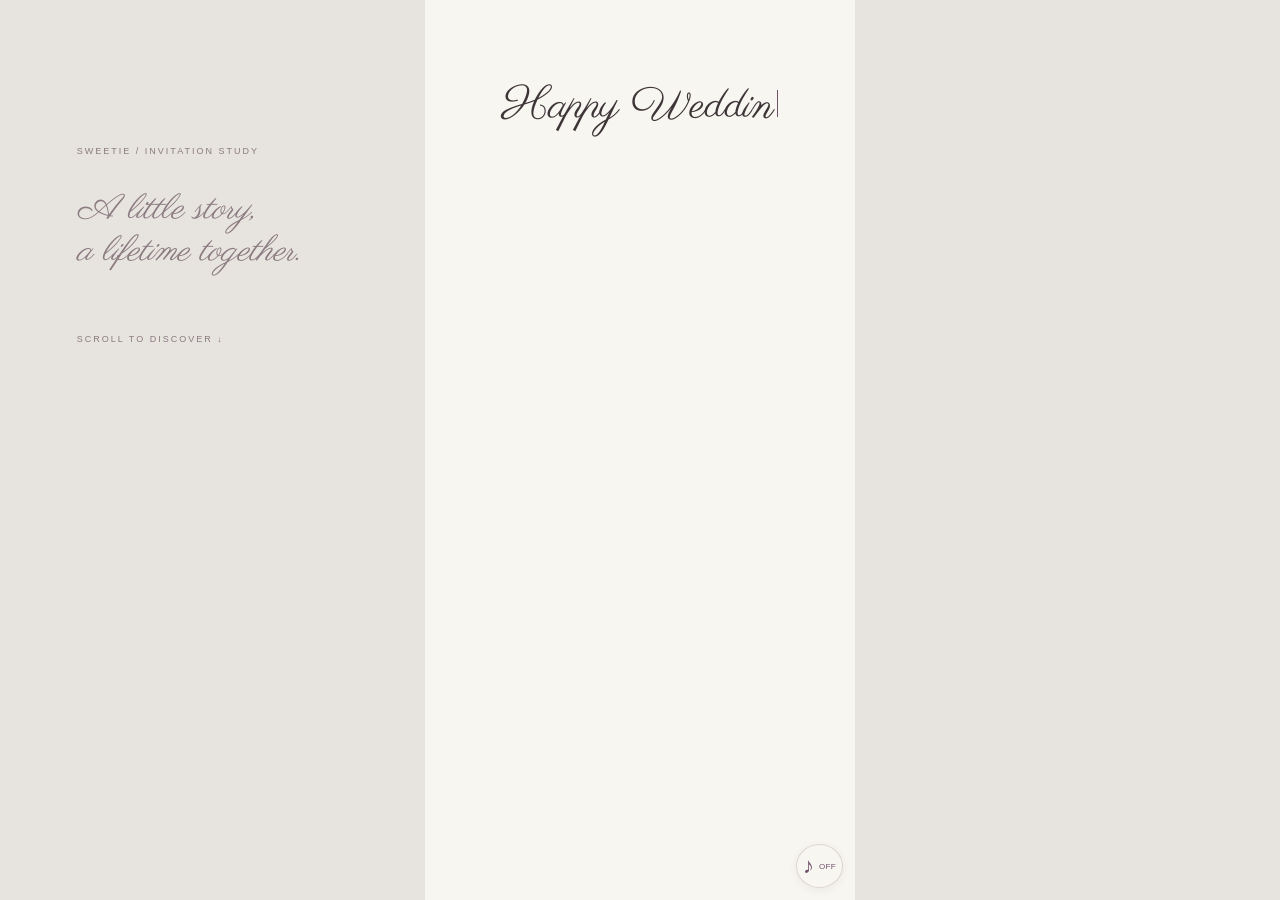
<file: index.html>
<!doctype html>
<html lang="ko">
<head>
<meta charset="utf-8"><meta name="viewport" content="width=device-width,initial-scale=1,maximum-scale=1,user-scalable=no">
<meta name="robots" content="noindex,nofollow"><meta name="theme-color" content="#f8f6f0">
<meta name="description" content="우리의 가장 따뜻한 시작, 겨울의 한 페이지에 초대합니다.">
<meta property="og:title" content="A winter chapter — 우리의 결혼식"><meta property="og:description" content="우리의 가장 따뜻한 시작에 초대합니다.">
<title>A winter chapter · Wedding invitation</title>
<meta name="app-version" content="2026-11-07-mobile-pointer">
<style>@font-face{font-family:Parisienne;src:url([data-uri]) format('woff2');font-display:block}.cover-font-loading #cover-title,.greeting-font-loading .greeting{visibility:hidden!important}</style>
<link rel="preload" href="assets/fonts/Orbit-Regular.woff2" as="font" type="font/woff2" crossorigin>

<link rel="preload" href="assets/fonts/NanumDaughterToMom.woff2" as="font" type="font/woff2" crossorigin>
<script>document.documentElement.classList.add('fonts-loading','cover-font-loading','greeting-font-loading');setTimeout(()=>document.documentElement.classList.remove('fonts-loading'),4500);</script>
<link rel="stylesheet" href="styles.css?v=20261108-music"><script src="config.js" defer></script><script src="app.js?v=20261108-music" defer></script>
</head>
<body class="font-orbit">
<div class="desktop-note" aria-hidden="true"><span>SWEETIE / INVITATION STUDY</span><p>A little story,<br>a lifetime together.</p><span>SCROLL TO DISCOVER ↓</span></div>
<main>
<section class="cover" aria-labelledby="cover-title">
<h1 id="cover-title" aria-label="Happy Wedding Day"><span class="type-line" data-text="Happy Wedding Day" aria-hidden="true"></span></h1>
<div class="cover-card-stage" hidden><button class="illustration-card" type="button" aria-label="초대합니다 — 참석 안내 열기" aria-controls="attendance-dialog" aria-haspopup="dialog"><img class="cover-illustration" alt="눈 오는 날의 두 사람, 수채화 초대장"></button></div>
<div class="cover-footer"><p class="couple"></p><span class="full-wedding-date"></span></div>
</section>
<section id="invitation" class="invitation section" aria-label="초대의 글">
<img class="invitation-art" hidden alt="겨울 풍경 속 두 사람의 흑백 일러스트" loading="lazy">
<div class="section-label reveal">01 / INVITATION <span></span></div>
<p class="greeting reveal"></p>
<div class="signature reveal"><span class="couple"></span><small>서로의 가장 가까운 사람으로</small></div>
</section>
<section class="gallery-section section" aria-labelledby="gallery-title">
<div class="section-label reveal">02 / OUR LITTLE MOMENTS <span></span></div>
<h2 id="gallery-title" class="reveal">Days with <i>you.</i></h2><p class="section-copy reveal">평범한 날들이, 너와 함께 특별해졌어.</p>
<div class="gallery-stack"></div>

</section>
<section class="day section">
<div class="section-label reveal">03 / THE DAY <span></span></div>
<div class="date-heading reveal"><span class="wedding-day-number"></span><p class="wedding-month"></p></div>
<div class="calendar reveal" aria-label="예식일 달력"></div>
<div class="venue reveal"><p class="wedding-weekday-time"></p><h2 class="venue-name"></h2><span class="address"></span></div>
<p class="countdown reveal" aria-live="off"></p>
</section>
<section class="location section" aria-labelledby="location-title">
<div class="section-label reveal">04 / DIRECTIONS <span></span></div>
<h2 id="location-title" class="reveal">오시는길</h2>
<p class="section-copy reveal">소중한 걸음이 닿을 곳을 안내합니다.</p>
<div class="map-frame reveal" hidden><div class="map-placeholder"><span class="map-symbol" aria-hidden="true">⌖</span><p>오시는 길</p><small>예식장 확정 후 약도를 넣어주세요</small></div></div>
<div class="location-address reveal"><h3 class="location-venue"></h3><p class="location-street"></p><button class="copy-address" type="button">주소 복사 ↗</button><p class="location-status" role="status"></p></div>
<nav class="map-links reveal" aria-label="지도 서비스에서 길찾기"></nav>
<div class="transport reveal"></div>
</section>
<section class="with-love section">
<div class="section-label reveal">05 / WITH LOVE <span></span></div>
<h2 class="reveal">마음을 전하는 곳</h2><p class="section-copy reveal">함께해 주시는 마음, 오래도록 간직할게요.</p>
<div class="accounts reveal"><details><summary>신랑측 계좌 안내 <span>+</span></summary><div class="account-list" data-side="groom"></div></details><details><summary>신부측 계좌 안내 <span>+</span></summary><div class="account-list" data-side="bride"></div></details></div>

<button class="open-attendance bottom-attendance reveal" type="button" aria-haspopup="dialog" aria-controls="attendance-dialog">참석 여부 전달하기 ↗</button>
<footer><div class="art landscape-art" hidden role="img" aria-label="겨울 하늘과 다리 일러스트"></div><p>Our next chapter begins with you.</p><small>사진·일러스트: AI 생성 · 디자인 시안</small></footer>
</section>
</main>
<dialog class="lightbox" aria-label="갤러리 이미지 확대"><div class="lightbox-bar"><span class="image-count"></span><button class="close-lightbox" aria-label="확대 보기 닫기">닫기 ×</button></div><div class="lightbox-image"></div><div class="lightbox-bottom"><button class="previous" aria-label="이전 이미지">←</button><p class="image-caption" hidden></p><button class="next" aria-label="다음 이미지">→</button></div></dialog>
<dialog class="attendance-dialog" id="attendance-dialog" aria-labelledby="attendance-title">
<button class="close-attendance" type="button" aria-label="참석 안내 닫기">×</button>
<div class="attendance-intro">
<p class="attendance-kicker">소중한 당신을 초대합니다</p><h2 id="attendance-title">초대합니다</h2>
<p class="attendance-copy">함께해 주실 모든 분들을<br>더욱 따뜻하게 모시고자 합니다.<br>참석 여부를 알려주시면 감사하겠습니다.</p>
<div class="attendance-info"><p class="attendance-names"></p><p class="full-wedding-date"></p><p class="attendance-venue"></p></div>
<button class="rsvp" type="button">참석 여부 전달하기 ↗</button>
</div>
<div class="rsvp-form-panel" hidden>
<div class="rsvp-form-header"><button class="back-to-invitation" type="button" aria-label="초대 안내로 돌아가기">←</button><h2 id="rsvp-form-title">참석 여부 전달</h2></div>
<p class="form-preview-note">입력 화면 미리보기 · 아직 응답이 전달되지 않습니다.</p>
<form class="rsvp-form" aria-labelledby="rsvp-form-title">
<fieldset><legend>어느 측 하객이신가요? <span>*</span></legend><div class="choice-group"><label><input type="radio" name="side" value="groom" required><span>신랑측</span></label><label><input type="radio" name="side" value="bride"><span>신부측</span></label></div></fieldset>
<fieldset><legend>참석 여부 <span>*</span></legend><div class="choice-group"><label><input type="radio" name="attendance" value="yes" required><span>참석</span></label><label><input type="radio" name="attendance" value="no"><span>불참</span></label></div></fieldset>
<div class="attending-fields">
<fieldset><legend>식사 여부 <span>*</span></legend><div class="choice-group"><label><input type="radio" name="meal" value="yes" required><span>식사함</span></label><label><input type="radio" name="meal" value="no"><span>안 함</span></label><label><input type="radio" name="meal" value="undecided"><span>미정</span></label></div></fieldset>
<fieldset><legend>전세버스 탑승 여부 <span>*</span></legend><div class="choice-group"><label><input type="radio" name="bus" value="yes" required><span>탑승</span></label><label><input type="radio" name="bus" value="no"><span>미탑승</span></label></div></fieldset>
</div>
<label class="form-field">성함 <span>*</span><input name="guestName" type="text" required autocomplete="name" maxlength="50"></label>
<label class="form-field">연락처 <span>*</span><input name="phone" type="tel" required autocomplete="tel" inputmode="tel" maxlength="30"></label>
<div class="companion-fields"><label class="form-field">동행인 성함<input name="companions" type="text" maxlength="150"></label><label class="form-field">동행인 수 (본인 제외)<input name="companionCount" type="number" min="0" max="30" step="1" inputmode="numeric"></label></div>
<button class="submit-rsvp" type="submit">참석 여부 전달하기</button>
<p class="rsvp-status" role="status" aria-live="polite"></p>
</form>
</div>
</dialog>
<button class="music-toggle" type="button" aria-label="배경음악 켜기" aria-pressed="false" hidden><span aria-hidden="true">♪</span><span class="music-state">OFF</span></button>
</body></html>
</file>
<file: styles.css>
:root{--paper:#f8f6f0;--ink:#3e3539;--plum:#71516a;--line:#c6bbb9;--serif:'Noto Serif KR',Batang,serif;--latin:'Cormorant Garamond',Georgia,serif}*{box-sizing:border-box}html{scroll-behavior:smooth}body{margin:0;background:#e7e3df;color:var(--ink);font-family:var(--serif);font-weight:400}button,a,summary{-webkit-tap-highlight-color:transparent}button{font:inherit;color:inherit}button:focus-visible,a:focus-visible,summary:focus-visible{outline:2px solid var(--plum);outline-offset:6px}main{width:min(100%,430px);margin:0 auto;background:var(--paper);overflow:hidden}h1,h2,p{margin:0}button{cursor:pointer}h2{font-size:27px;font-weight:400;line-height:1.7;letter-spacing:-1px}.cover{padding-top:34px}.masthead{display:flex;align-items:center;gap:17px;margin:0 29px;font:11px var(--latin);letter-spacing:3px;white-space:nowrap}.masthead span{height:1px;background:var(--line);flex:1}h1{font-family:var(--latin);font-size:clamp(64px,21vw,94px);font-weight:400;letter-spacing:-4px;line-height:.85;margin:39px 28px 24px}h1 i{font-weight:400}.cover-sub{font-size:12px;letter-spacing:2px;margin:0 30px 28px}.flip-card{display:block;background:transparent;border:0;padding:0;width:calc(100% - 36px);margin:0 18px;height:auto;aspect-ratio:.76;perspective:1500px;text-align:center}.card-inner{display:block;position:relative;width:100%;height:100%;transform-style:preserve-3d;transition:transform 1.1s cubic-bezier(.22,.7,.2,1)}.flip-card[aria-pressed=true] .card-inner{transform:rotateY(180deg)}.card-face{position:absolute;inset:0;backface-visibility:hidden;-webkit-backface-visibility:hidden;overflow:hidden}.card-front{border:1px solid #b7a8ae;display:flex;align-items:center;flex-direction:column;padding:29px 18px;background:#eee9e4;box-shadow:inset 0 0 0 8px var(--paper),inset 0 0 0 9px #d5cac9}.card-edition{font:9px Georgia,serif;letter-spacing:2px}.small-star{font-size:24px;color:var(--plum);margin-top:30px}.card-title{font:76px/.95 var(--latin);letter-spacing:-2px;margin:22px 0 25px}.card-rule{width:35px;height:1px;background:var(--plum)}.card-couple{margin-top:23px;font-size:16px;letter-spacing:4px}.card-date{font:9px Georgia,serif;letter-spacing:2px;margin-top:12px}.tap-label{margin-top:auto;padding-top:18px;font-size:9px;color:var(--plum)}.card-back{transform:rotateY(180deg);background:var(--paper)}.art{display:block;background-image:none;background-repeat:no-repeat}.cover-art{position:absolute;inset:0;background-size:337% 187%;background-position:6% 77%}.art-date{position:absolute;top:22px;left:0;right:0;font:italic 24px var(--latin);letter-spacing:3px;color:var(--plum);background:var(--paper);padding:7px}.back-caption{position:absolute;bottom:12px;left:0;right:0;font:italic 16px var(--latin);background:#f8f6f0d9;padding:7px}.cover-footer{text-align:center;padding:25px 0 36px}.cover-footer p{font-size:17px;letter-spacing:5px}.cover-footer>span{display:block;margin-top:9px;font:9px Arial,sans-serif;letter-spacing:3px}.scroll-cue{display:block;color:var(--plum);text-decoration:none;margin:20px auto 0;font-size:23px;width:44px;animation:cue 3s ease-in-out infinite}.section{padding:40px 30px 30px}.section-label{display:flex;align-items:center;gap:16px;font:10px Georgia,serif;letter-spacing:1.6px;color:var(--plum);margin-bottom:28px}.section-label span{height:1px;background:var(--line);flex:1;transform-origin:left;transition:transform 1.3s}.section-label.reveal:not(.visible) span{transform:scaleX(0)}.greeting{font-size:13px;line-height:2.35;text-align:center;white-space:pre-line;margin:25px 0 22px 25px}.portrait-art{height:360px;margin:0 -18px;background-size:340% auto;background-position:50% 48%}.signature{text-align:center;padding:20px 0 8px}.signature .couple{font-size:16px;letter-spacing:4px}.signature small{display:block;font-size:9px;color:#8b7f82;margin-top:12px}.gallery-section{padding-top:48px}.gallery-section h2{font:49px/1 var(--latin);letter-spacing:-1.5px}.section-copy{font-size:11px;line-height:2;margin-top:15px;color:#85767c}.gallery-stack{height:420px;position:relative;margin:40px -6px 0}.gallery-card{position:absolute;border:0;padding:0;background:var(--paper);box-shadow:0 5px 18px #47333b22;transition:transform .5s cubic-bezier(.2,.7,.2,1),box-shadow .5s;transform:rotate(var(--angle));width:66%;height:280px}.gallery-card:nth-child(1){left:0;top:5px;--angle:-8deg;z-index:1}.gallery-card:nth-child(2){right:0;top:90px;--angle:7deg;z-index:2;width:59%;height:245px}.gallery-card:nth-child(3){left:15px;top:205px;--angle:-5deg;z-index:3;width:53%;height:200px}.gallery-card .art,.gallery-card img{width:100%;height:100%;object-fit:cover}.art-portrait{background-size:390% auto;background-position:50% 49%}.art-kiss{background-size:730% auto;background-position:44% 96%}.art-station{background-size:900% auto;background-position:58% 96%}@media(hover:hover){.gallery-card:hover{transform:translateY(-15px) rotate(0) scale(1.06);z-index:10;box-shadow:0 15px 28px #47333b30}}.gallery-card:focus-visible{transform:translateY(-12px) rotate(0);z-index:10}.gallery-hint{font-size:9px;letter-spacing:1px;color:#8a787f;margin:20px 0 0;text-align:center}.gallery-hint span{margin-left:12px}.day{padding-top:60px}.date-heading{color:var(--plum)}.date-heading>span{font:112px/.9 var(--latin);letter-spacing:-5px}.date-heading p{font:13px var(--latin);letter-spacing:5px;margin:16px 0 30px}.calendar{display:grid;grid-template-columns:repeat(7,1fr);gap:9px 0;text-align:center;margin:0 0 32px;font:14px var(--latin)}.calendar>span{height:29px;display:flex;align-items:center;justify-content:center}.calendar .weekday{font:9px Arial,sans-serif;letter-spacing:1px;margin-bottom:7px;color:#8b7b82}.calendar .wedding-date{border:1px solid var(--plum);border-radius:50%;width:31px;justify-self:center;color:var(--plum)}.venue{border-top:1px solid var(--line);border-bottom:1px solid var(--line);text-align:center;padding:23px 0}.venue p{font-size:13px}.venue h2{font-size:16px;margin:9px 0;letter-spacing:0}.address{font-size:10px;color:#8b7b82}.countdown{text-align:center;font-size:11px;margin-top:25px;color:var(--plum)}.with-love{padding-top:50px;padding-bottom:40px}.with-love h2{font-size:24px}.accounts{margin-top:27px}details{border-bottom:1px solid var(--line)}summary{cursor:pointer;list-style:none;padding:21px 7px;font-size:13px;display:flex;justify-content:space-between}summary::-webkit-details-marker{display:none}summary span{font:23px var(--latin);transition:transform .3s}details[open] summary span{transform:rotate(45deg)}details p{font-size:11px;padding:3px 7px 20px;color:#8b7b82}.rsvp{margin-top:32px;padding:18px 17px;border:1px solid var(--plum);background:transparent;width:100%;font-size:13px;letter-spacing:2px;display:flex;justify-content:center;gap:25px;transition:background .25s}.rsvp:hover{background:#eee8e9}.rsvp-status{font-size:10px;text-align:center;line-height:1.8;margin-top:12px;color:var(--plum)}footer{text-align:center;padding-bottom:32px}.landscape-art{height:145px;background-size:340% auto;background-position:94% 92%;margin-bottom:22px}footer p{font:italic 15px var(--latin)}footer small{display:block;font-size:8px;color:#9a8c91;margin-top:13px}.footer-mark{display:block;margin-top:30px;font:19px var(--latin);letter-spacing:5px;color:var(--plum)}.reveal{transition:opacity .9s ease,transform .9s cubic-bezier(.2,.65,.2,1)}.js-ready .reveal:not(.visible){opacity:0;transform:translateY(22px)}.desktop-note{position:fixed;left:6vw;top:15vh;max-width:calc((100vw - 510px)/2);color:#8a7b81}.desktop-note>span{font:9px Arial,sans-serif;letter-spacing:2px}.desktop-note p{font:italic 35px/1.2 var(--latin);margin:30px 0 50px}.lightbox{padding:0;border:0;background:var(--paper);color:var(--ink);width:min(94vw,650px);max-height:94dvh}.lightbox::backdrop{background:#292128dc;backdrop-filter:blur(5px)}.lightbox-bar,.lightbox-bottom{display:flex;align-items:center;justify-content:space-between;padding:15px 20px}.lightbox button{border:0;background:transparent;min-width:44px;min-height:44px;font-size:13px}.image-count{font:13px var(--latin);letter-spacing:3px}.lightbox-image{height:min(65dvh,650px)}.lightbox-image .art,.lightbox-image img{width:100%;height:100%;object-fit:contain}.image-caption{font-size:12px}.lightbox-bottom>button{font-size:24px}body.modal-open{overflow:hidden}@keyframes cue{50%{transform:translateY(5px)}}@media(max-width:950px){.desktop-note{display:none}}@media(max-width:360px){.section{padding-left:23px;padding-right:23px}.card-title{font-size:64px}.small-star{margin-top:17px}.card-front{padding-top:23px}.card-couple{margin-top:16px}.card-title{margin:16px 0}.tap-label{font-size:8px}.portrait-art{height:310px}}@media(prefers-reduced-motion:reduce){html{scroll-behavior:auto}*,*::before,*::after{animation:none!important;transition:none!important}.js-ready .reveal:not(.visible){opacity:1;transform:none}}
/* 시안 보드의 일러스트 영역만 보여주는 임시 이미지 배치 */
.cover-art{background-size:337.6% 223%;background-position:5.92% 77.88%}.portrait-art{background-size:355.6% 247.3%;background-position:50.1% 53.44%}.art-portrait{background-size:355.6% 247.3%;background-position:50.1% 53.44%}.art-kiss{background-size:768% 731.4%;background-position:43.11% 96.15%}.art-station{background-size:1121.2% 652.2%;background-position:57.18% 96.08%}
.location{padding-top:55px}.map-frame{margin-top:28px;border:1px solid var(--line);background:#eeece5;overflow:hidden}.map-frame img{display:block;width:100%;height:auto}.map-placeholder{min-height:210px;display:flex;flex-direction:column;align-items:center;justify-content:center;color:var(--plum)}.map-symbol{font-size:37px;line-height:1;margin-bottom:14px}.map-placeholder p{font-size:15px;letter-spacing:3px}.map-placeholder small{font-size:10px;margin-top:12px;color:#8b7b82}.location-address{padding:23px 0;text-align:center}.location-address h3{font-size:16px;font-weight:400;margin:0 0 10px}.location-street{font-size:11px;line-height:1.9;overflow-wrap:anywhere}.copy-address{font-size:10px;background:transparent;border:0;border-bottom:1px solid var(--line);padding:10px 5px;color:var(--plum)}.copy-address:disabled{color:#958b8f;cursor:default}.location-status{font-size:9px;line-height:1.8;color:#8b7b82;margin-top:10px}.map-links{display:grid;grid-template-columns:repeat(3,minmax(0,1fr));gap:6px}.map-links a,.map-links button{display:block;text-align:center;text-decoration:none;font:10px var(--serif);color:var(--plum);padding:14px 0;border:1px solid var(--line);background:transparent}.map-links button:disabled{opacity:.55;cursor:default}.transport{margin-top:26px}.transport>div{padding:18px 0;border-bottom:1px solid var(--line)}.transport h3{font-size:12px;font-weight:500;margin:0 0 9px;color:var(--plum)}.transport p{font-size:11px;line-height:1.9;color:#85767c;white-space:pre-line}
/* 사진 여섯 장과 여유 있는 종이 초대장 */

main{position:relative;isolation:isolate}main::before{content:"";position:absolute;inset:0;z-index:20;pointer-events:none;opacity:.075;background-image:url("data:image/svg+xml,%3Csvg viewBox='0 0 180 180' xmlns='http://www.w3.org/2000/svg'%3E%3Cfilter id='paper'%3E%3CfeTurbulence type='fractalNoise' baseFrequency='.8' numOctaves='3' stitchTiles='stitch'/%3E%3C/filter%3E%3Cpath fill='%23776b60' opacity='.55' filter='url(%23paper)' d='M0 0h180v180H0z'/%3E%3C/svg%3E");background-size:180px 180px}.section{padding:78px 32px 65px}.section-label{margin-bottom:36px}.section-copy{margin-top:20px}.cover{padding-top:42px}.cover-sub{margin-bottom:46px}.flip-card{width:calc(100% - 64px);margin:0 32px;animation:card-float 6s ease-in-out infinite;filter:drop-shadow(0 15px 14px #47333b18)}.flip-card:hover,.flip-card:focus-visible{animation-play-state:paused}.card-front{background:#eee9e4}.cover-footer{padding:38px 0 65px}.portrait-art{margin-top:38px}.signature{padding-top:32px}.greeting{margin-top:32px;margin-bottom:35px}.gallery-section h2{margin-bottom:18px}.gallery-stack{height:auto;display:grid;grid-template-columns:minmax(0,1fr) minmax(0,1fr);align-items:start;gap:50px 8px;margin:55px -8px 10px;padding:10px 5px 25px}.gallery-card,.gallery-card:nth-child(n){position:relative;left:auto;right:auto;top:auto;width:100%;height:auto;z-index:1;--angle:-5deg;transform:rotate(var(--angle));box-shadow:0 8px 18px #47333b1c;background:var(--paper)}.gallery-card:nth-child(even){--angle:5deg;margin-top:65px;margin-left:-6px;z-index:2}.gallery-card:nth-child(3){--angle:3deg}.gallery-card:nth-child(4){--angle:-4deg}.gallery-card:nth-child(5){--angle:-4deg}.gallery-card:nth-child(6){--angle:5deg}.gallery-card img{display:block;width:100%;height:auto;object-fit:contain}.gallery-card:nth-child(3),.gallery-card:nth-child(6){grid-column:1 / -1;width:85%;justify-self:center;margin:0;--angle:-3deg}.gallery-card:nth-child(6){--angle:3deg}.photo-caption{display:block;font-size:8px;letter-spacing:.3px;padding:9px 5px;text-align:left;color:#8b7b82;line-height:1.8}.gallery-card:hover,.gallery-card:focus-visible{z-index:5}.gallery-hint{margin-top:30px}.lightbox-image{height:min(65dvh,650px);display:flex;align-items:center;justify-content:center}.lightbox-image img{display:block;width:auto;height:auto;max-width:100%;max-height:100%;object-fit:contain}.version-nav{position:relative;width:min(100%,430px);margin:0 auto;display:flex;justify-content:center;gap:22px;padding:15px 8px;background:#eeeae4;border-bottom:1px solid #d6cdcb;font:10px Arial,sans-serif}.version-nav a{color:#806e77;text-decoration:none;padding:5px 0}.version-nav a[aria-current=page]{color:var(--plum);border-bottom:1px solid var(--plum)}.font-orbit{--serif:'Orbit',sans-serif;--latin:'Parisienne',cursive}.font-orbit h1{font-size:clamp(65px,20vw,86px);line-height:1.05;letter-spacing:-1px}.font-orbit h1 i,.font-orbit .card-title i,.font-orbit .gallery-section h2 i{font-style:normal}.font-orbit .card-title{font-size:70px;line-height:1.05;letter-spacing:0}.font-orbit h2{font-size:24px;line-height:1.9;letter-spacing:-.5px}.font-orbit .gallery-section h2{font:49px/1.2 var(--latin);letter-spacing:0}.font-orbit .date-heading>span{font-family:'Cormorant Garamond',Georgia,serif}.font-orbit .section-copy,.font-orbit .greeting{line-height:2.5}.font-orbit .masthead,.font-orbit .section-label,.font-orbit .date-heading p,.font-orbit .card-edition,.font-orbit .card-date{font-family:Georgia,serif}.font-orbit .calendar{font-family:Georgia,serif}.font-orbit .venue h2{font-size:16px}.font-orbit .with-love h2{font-size:22px}@keyframes card-float{0%,100%{transform:translateY(0) rotate(-1deg)}50%{transform:translateY(-11px) rotate(1deg)}}@media(hover:hover){.gallery-card:hover{transform:translateY(-12px) rotate(0) scale(1.035)}}@media(max-width:360px){.section{padding:65px 25px 55px}.flip-card{width:calc(100% - 50px);margin-left:25px;margin-right:25px}.card-title{font-size:60px}.small-star{margin-top:12px}.font-orbit .card-title{font-size:56px}.card-front{padding-top:20px}.card-couple{font-size:13px}.card-date{font-size:8px}.photo-caption{font-size:7px}.font-orbit h2{font-size:21px}}@media(prefers-reduced-motion:reduce){.flip-card{animation:none}.gallery-card{transition:none}}

@font-face{font-family:Orbit;src:url('assets/fonts/Orbit-Regular.woff2') format('woff2');font-style:normal;font-weight:400;font-display:block}

/* 최종 Orbit 버전: 한글 카드, 재등장 모션, 밀도 높은 갤러리 */
.cover-kicker{text-align:center;font-size:13px;letter-spacing:3px;color:var(--plum);margin-bottom:26px}.font-orbit #cover-title{font-family:var(--serif);font-size:clamp(26px,7.5vw,33px);line-height:1.23;letter-spacing:-1.5px;margin:0 22px 20px;text-align:center}.cover-sub{text-align:center;font-size:10px;letter-spacing:1px;margin:0 20px 42px}.flip-card{aspect-ratio:2/3}.card-front{padding:28px 22px 24px;box-shadow:inset 0 0 0 7px var(--paper),inset 0 0 0 8px #c5b4ba;background:var(--paper)}.card-edition{font-family:var(--serif)!important;font-size:11px;letter-spacing:1px}.small-star{font-size:21px;margin-top:22px}.font-orbit .card-title{font-family:var(--serif);font-size:30px;line-height:1.22;letter-spacing:-1.2px;margin:22px 0 27px}.card-couple{font-size:14px;letter-spacing:1px;margin:0 0 20px}.card-rule{margin-bottom:20px}.card-date{font-family:var(--serif)!important;font-size:11px;line-height:2;letter-spacing:0;margin:0}.card-venue{font-size:10px;line-height:1.7;margin-top:10px}.tap-label{font-size:9px;letter-spacing:0;padding-top:20px}.card-back{background:var(--paper)}.cover-illustration{display:block;width:100%;height:100%;object-fit:contain}.portrait-illustration{display:block;width:100%;height:auto;max-width:100%;margin:38px auto 0}.gallery-stack{display:grid;grid-template-columns:repeat(2,minmax(0,1fr));gap:0;margin:46px -9px 0;padding:15px 10px 0}.gallery-card:nth-child(n){width:114%;height:auto;margin:0;position:relative;top:auto;left:auto;right:auto;grid-column:auto;justify-self:start;--angle:-7deg;z-index:1;background:transparent}.gallery-card:nth-child(even){margin:48px 0 0 -14%;--angle:7deg;z-index:2}.gallery-card:nth-child(3){grid-column:1/-1;justify-self:center;width:90%;margin-top:-18px;--angle:-5deg;z-index:3}.gallery-card:nth-child(4){margin-top:-18px;--angle:-8deg;z-index:4}.gallery-card:nth-child(5){margin:35px 0 0 -14%;--angle:6deg;z-index:5}.gallery-card:nth-child(6){grid-column:1/-1;justify-self:center;width:91%;margin-top:-25px;--angle:4deg;z-index:6}.gallery-card:hover,.gallery-card:focus-visible{z-index:10}.gallery-hint{margin-top:42px}.font-orbit .date-heading p{font-family:var(--serif);letter-spacing:2px}.font-orbit .calendar{font-family:var(--serif)}.calendar .weekday{font-family:var(--serif)}.account-list{padding:0 7px 20px}.account-list p{padding:4px 0;font-size:11px;line-height:1.9}.account-list .account-example{font-size:9px;color:var(--plum);margin-bottom:8px}.lightbox-bottom{min-height:74px}.lightbox-bottom button:last-child{margin-left:auto}@media(max-width:360px){.font-orbit .card-title{font-size:26px;margin:18px 0 21px}.card-front{padding:24px 17px 20px}.small-star{margin-top:18px}.card-couple{font-size:12px;margin-bottom:16px}.card-rule{margin-bottom:16px}.card-date{font-size:10px}.card-venue{font-size:9px;margin-top:7px}.tap-label{font-size:8px;padding-top:12px}}
/* 봉투에서 꺼내는 일러스트 초대장 */
.font-orbit #cover-title{font-family:var(--latin);font-size:clamp(53px,16vw,70px);line-height:.9;letter-spacing:-1px}.cover-sub{font-size:13px;line-height:1.9}.envelope-stage{height:500px;display:flex;justify-content:center;align-items:flex-end;padding-bottom:20px;margin-top:0}.envelope{position:relative;display:block;width:calc(100% - 60px);height:235px;padding:0;border:0;background:none;perspective:1200px;animation:envelope-float 3.8s ease-in-out infinite;filter:drop-shadow(0 14px 13px #47333b22)}.envelope:hover,.envelope:focus-visible{animation-play-state:paused}.envelope-back{position:absolute;inset:0;background:#d9c9bd;border-radius:5px}.envelope-flap{position:absolute;left:0;top:0;width:100%;height:140px;background:#dfcfc1;clip-path:polygon(0 0,100% 0,50% 100%);transform-origin:top;z-index:5;transition:transform .6s ease,z-index 0s .3s}.invitation-sheet{display:block;position:absolute;left:7%;bottom:22px;width:86%;aspect-ratio:2/3;background:var(--paper);padding:8px;transform:translateY(0);z-index:2;transition:transform .85s cubic-bezier(.2,.65,.2,1) .4s,box-shadow .8s .4s}.invitation-sheet img{display:block;width:100%;height:100%;object-fit:contain}.envelope-front{position:absolute;inset:0;width:100%;height:100%;z-index:4}.envelope-seal{position:absolute;left:50%;top:43%;transform:translate(-50%,-50%);z-index:6;display:flex;align-items:center;justify-content:center;width:47px;height:47px;border-radius:50%;background:#947581;color:#faf4ed;font-size:12px;box-shadow:0 2px 5px #47333b20;transition:opacity .25s}.envelope[aria-expanded=true] .envelope-flap{transform:rotateX(180deg);z-index:1}.envelope[aria-expanded=true] .invitation-sheet{transform:translateY(-170px) rotate(-3deg);box-shadow:0 8px 18px #47333b25}.envelope[aria-expanded=true] .envelope-seal{opacity:0}.cover-footer p{font-size:23px;letter-spacing:3px}.cover-footer>span{font-family:var(--serif);font-size:14px;line-height:2;letter-spacing:0;margin:14px 20px 0}.greeting{font-size:15px;line-height:2.3}.section-copy{font-size:14px;line-height:2}.signature small{font-size:12px}.font-orbit .venue h2{font-size:19px}.venue p{font-size:16px}.address{font-size:13px;line-height:1.9}.countdown{font-size:14px}.calendar .weekday{font-size:12px}.calendar{font-size:16px}.section-label{font-size:11px}.section-label span{display:none}.venue{position:relative;border:0;padding:32px 12px;isolation:isolate}.venue::before{content:"";position:absolute;inset:5px -5px;background:#ead6d7;z-index:-1;opacity:.6;clip-path:polygon(3% 10%,15% 5%,35% 9%,55% 3%,77% 8%,96% 4%,98% 25%,95% 48%,100% 70%,96% 94%,72% 90%,48% 97%,23% 91%,3% 96%,5% 65%,0 38%);filter:url(#paint-texture)}.transport>div,details{border:0}.accounts details+details{margin-top:15px}.account-list p{font-size:14px}.section-label{border:0}.location-address h3{font-size:18px}.location-street,.transport p{font-size:14px}.transport h3,summary{font-size:15px}.copy-address{font-size:13px;border:0}.location-status{font-size:12px}.map-links a,.map-links button{font-size:12px;border:0;background:#eae4dd}.map-placeholder small{font-size:12px}.gallery-card:nth-child(6){justify-self:end;margin-right:-10px;--angle:4deg}.attendance-dialog{border:0;border-radius:8px;padding:44px 25px 32px;width:min(90vw,390px);max-height:90dvh;overflow:auto;background:var(--paper);color:var(--ink);font-family:var(--serif);text-align:center}.attendance-dialog::backdrop{background:#30282a80;backdrop-filter:blur(3px)}.close-attendance{position:absolute;right:12px;top:8px;min-width:44px;min-height:44px;border:0;background:none;font-size:28px;color:#8b7b82}.attendance-kicker{font-size:11px;color:var(--plum);margin-bottom:12px}.attendance-dialog h2{font-size:23px;letter-spacing:0}.attendance-copy{font-size:14px;line-height:2;margin-top:22px}.attendance-info{font-size:13px;line-height:2;margin-top:26px;padding:20px 10px;background:#eee6e1}.attendance-dialog .rsvp{font-size:15px;background:#e1cbd1;border:0;padding:18px 8px;letter-spacing:0}.rsvp-status{font-size:13px;line-height:1.9}.font-orbit footer small{font-size:11px}@keyframes envelope-float{0%,100%{transform:translateY(0) rotate(-1deg)}50%{transform:translateY(-9px) rotate(1deg)}}@media(max-width:360px){.envelope-stage{height:435px}.envelope{width:calc(100% - 50px);height:200px}.envelope[aria-expanded=true] .invitation-sheet{transform:translateY(-150px) rotate(-3deg)}.cover-footer>span{font-size:13px}.cover-footer p{font-size:21px}.attendance-dialog{padding-left:19px;padding-right:19px}}@media(prefers-reduced-motion:reduce){.envelope{animation:none}.invitation-sheet,.envelope-flap{transition:none}}
.font-orbit #cover-title{font-size:clamp(48px,14vw,60px);line-height:.95}.font-orbit #cover-title span{white-space:nowrap}.envelope-stage{height:620px}@media(max-width:360px){.envelope-stage{height:555px}}
/* 선 복원은 날짜·장소 안내를 제외한 섹션에만 적용 */
.section-label span{display:block}.transport>div,details{border-bottom:1px solid var(--line)}.map-links a,.map-links button{border:1px solid var(--line);background:transparent}.venue{border:0;background:#f0e5e5;margin-left:-32px;margin-right:-32px;padding:30px 32px}.venue::before{display:none}.copy-address{border-bottom:1px solid var(--line)}.copy-account{padding:10px 17px;min-height:44px;border:1px solid var(--line);background:transparent;color:var(--plum);font:12px var(--serif);margin-top:9px}.account-copy-status{min-height:1.8em;color:var(--plum);font-size:11px!important}
.envelope-stage{height:690px}.envelope-scene{position:relative;width:calc(100% - 60px);height:235px;animation:envelope-float 3.8s ease-in-out infinite;filter:drop-shadow(0 14px 13px #47333b22)}.envelope-scene:hover,.envelope-scene:focus-within{animation-play-state:paused}.envelope-scene .envelope{position:absolute;inset:0;width:100%;height:100%;animation:none;filter:none}.invitation-sheet{border:0;cursor:pointer;transition:transform .85s cubic-bezier(.2,.65,.2,1),box-shadow .85s;transform:translateY(0) rotate(0);z-index:2}.envelope-scene[data-state=extracting] .invitation-sheet,.envelope-scene[data-state=out] .invitation-sheet{transform:translateY(-255px) rotate(-3deg);box-shadow:0 10px 20px #47333b25;z-index:7}.envelope-scene[data-state=extracting] .invitation-sheet{transition-delay:.35s}.envelope-scene[data-state=returning] .invitation-sheet,.envelope-scene[data-state=resting] .invitation-sheet{transform:translateY(0);z-index:2}.envelope-seal{width:55px;height:53px;border-radius:45% 53% 44% 50% / 46% 43% 54% 49%;background:radial-gradient(ellipse at 35% 25%,#b895a0 0,#9b7582 40%,#805d6c 75%,#a78390 100%);box-shadow:inset 0 2px 3px #d9b5bf99,inset 0 -3px 4px #533e5355,1px 4px 5px #47333b33}.envelope-seal::before{content:"";position:absolute;inset:6px;border-radius:50%;border:1px solid #70495888;box-shadow:0 1px 1px #d6b8c077,inset 0 1px 2px #5b3f5255}.envelope-seal span{font-size:12px;color:#684753;text-shadow:0 1px 1px #d5b3bf;transform:rotate(-10deg)}@media(max-width:360px){.envelope-stage{height:605px}.envelope-scene{width:calc(100% - 50px);height:200px}.envelope-scene[data-state=extracting] .invitation-sheet,.envelope-scene[data-state=out] .invitation-sheet{transform:translateY(-220px) rotate(-3deg)}.venue{margin-left:-25px;margin-right:-25px;padding-left:25px;padding-right:25px}}@media(prefers-reduced-motion:reduce){.envelope-scene{animation:none}.invitation-sheet{transition:none!important}}
.envelope-scene .envelope{z-index:3}
/* 원래 시안의 단순한 일러스트 카드 구성 */
.cover{padding-top:38px}.cover-kicker{margin-bottom:20px}.font-orbit #cover-title{font-family:var(--latin);font-size:clamp(51px,15vw,66px);line-height:.9;letter-spacing:-1px;margin:0 22px 18px;min-height:1.8em;text-align:center}.type-line{display:block;height:.9em;white-space:nowrap}.type-line.typing::after{content:"";display:inline-block;height:.6em;margin-left:4px;border-right:1px solid var(--plum);animation:type-caret .65s step-end infinite}.cover-sub{margin-bottom:26px;font-size:13px}.illustration-card{display:block;width:calc(100% - 60px);margin:0 30px;padding:0;border:0;background:var(--paper);aspect-ratio:2/3;animation:illustration-float 3.8s ease-in-out infinite;box-shadow:0 9px 24px #47333b19;cursor:pointer;position:relative}.illustration-card img{display:block;width:100%;height:100%;object-fit:contain}.illustration-card:hover,.illustration-card:focus-visible{animation-play-state:paused}.cover-footer{padding:28px 0 48px}.cover-footer>span{margin-top:10px}.attendance-dialog h2{font-size:26px}@keyframes illustration-float{0%,100%{transform:translateY(0) rotate(-.7deg)}50%{transform:translateY(-7px) rotate(.7deg)}}@keyframes type-caret{50%{opacity:0}}@media(max-width:360px){.illustration-card{width:calc(100% - 50px);margin-left:25px;margin-right:25px}}@media(prefers-reduced-motion:reduce){.illustration-card{animation:none}.type-line.typing::after{animation:none;display:none}}
/* 한 화면씩 읽는 초대장: 작은 화면에서는 콘텐츠 높이를 우선한다. */
html{scroll-snap-type:y mandatory;scroll-padding-top:0}main{overflow:clip}main>section,main>footer{scroll-snap-align:start;scroll-snap-stop:always}.cover,.section{min-height:100dvh;display:flex;flex-direction:column;justify-content:center;padding:30px 30px;gap:0}.cover-kicker{margin:0 0 17px;font-size:13px}.font-orbit #cover-title{font-size:clamp(46px,7.5dvh,64px);margin:0 0 15px}.cover-sub{margin:0 0 23px}.illustration-card{width:auto;height:clamp(240px,47dvh,420px);max-width:100%;aspect-ratio:2/3;align-self:center;margin:0}.cover-footer{padding:24px 0 0}.cover-footer p{font-size:21px}.cover-footer>span{font-size:13px;line-height:1.8;margin:9px 0 0}.scroll-cue{margin-top:12px;font-size:22px}.section-label{margin-bottom:22px}.font-orbit h2{font-size:23px;line-height:1.6}.greeting{font-size:14px;line-height:2;margin:22px 0;text-align:center}.font-orbit .greeting{line-height:2}.portrait-illustration{height:clamp(220px,40dvh,360px);width:auto;max-width:100%;object-fit:contain;align-self:center;margin:0}.signature{padding:20px 0 0}.signature small{margin-top:9px}.section-copy{margin-top:12px;font-size:13px;line-height:1.9}.gallery-section{--gallery-height:clamp(330px,calc(100dvh - 230px),590px)}.gallery-stack{display:block;position:relative;flex:none;height:var(--gallery-height);margin:23px -6px 0;padding:0}.gallery-card:nth-child(n){position:absolute;width:min(53%,calc(var(--gallery-height)*.32));height:auto;margin:0;left:0;right:auto;top:0;--angle:-6deg}.gallery-card:nth-child(2){left:auto;right:0;top:6%;--angle:6deg}.gallery-card:nth-child(3){left:5%;top:28%;width:min(72%,calc(var(--gallery-height)*.43));--angle:-4deg}.gallery-card:nth-child(4){left:0;top:45%;--angle:-7deg}.gallery-card:nth-child(5){left:auto;right:0;top:43%;--angle:5deg}.gallery-card:nth-child(6){left:auto;right:0;top:71%;width:min(72%,calc(var(--gallery-height)*.43));--angle:4deg}.date-heading>span{font-size:94px}.date-heading p{margin:12px 0 23px}.calendar{gap:7px 0;margin-bottom:22px}.venue{padding:23px 30px;margin:0 -30px}.countdown{margin-top:22px}.location .map-frame{margin-top:20px}.map-placeholder{min-height:135px}.location-address{padding:18px 0}.location-status{margin-top:6px;font-size:11px}.location .section-copy{margin-top:8px}.transport{margin-top:16px}.transport>details{border:0}.transport summary{padding:10px 0;min-height:40px;font-size:14px}.transport summary::after{content:'+';margin-left:auto}.transport details[open] summary::after{content:'−'}.transport details p{padding:4px 0 12px;font-size:13px}.accounts{margin-top:28px}.account-list{position:relative;padding:0 90px 16px 7px}.account-list .copy-account{position:absolute;right:4px;top:1px;min-height:32px;border-radius:14px;padding:6px 12px;font-size:11px;margin:0}.account-copy-status{font-size:10px!important;line-height:1.5!important}.section.in-view .reveal{opacity:1;transform:translateY(0);transition-delay:calc(var(--reveal-order,0)*.14s)}.js-ready .section:not(.in-view) .reveal{opacity:0;transform:translateY(-16px);transition-delay:0s}.section.in-view .section-label span{transform:scaleX(1)}.js-ready .section:not(.in-view) .section-label span{transform:scaleX(0)}.cover-motion .cover .cover-kicker,.cover-motion .cover #cover-title,.cover-motion .cover .cover-sub,.cover-motion .cover .illustration-card,.cover-motion .cover .cover-footer{opacity:0;translate:0 -14px;transition:opacity .55s ease,translate .65s ease}.cover-motion .cover[data-phase=kicker] .cover-kicker,.cover-motion .cover[data-phase=typing] .cover-kicker,.cover-motion .cover[data-phase=details] .cover-kicker,.cover-motion .cover[data-phase=complete] .cover-kicker{opacity:1;translate:0 0}.cover-motion .cover[data-phase=typing] #cover-title,.cover-motion .cover[data-phase=details] #cover-title,.cover-motion .cover[data-phase=complete] #cover-title{opacity:1;translate:0 0}.cover-motion .cover[data-phase=details] .cover-sub,.cover-motion .cover[data-phase=complete] .cover-sub{opacity:1;translate:0 0}.cover-motion .cover[data-phase=details] .illustration-card,.cover-motion .cover[data-phase=complete] .illustration-card{opacity:1;translate:0 0;transition-delay:.3s}.cover-motion .cover[data-phase=details] .cover-footer,.cover-motion .cover[data-phase=complete] .cover-footer{opacity:1;translate:0 0;transition-delay:.65s}@media(max-height:740px){.cover,.section{padding-top:23px;padding-bottom:23px}.illustration-card{height:43dvh}.cover-footer{padding-top:18px}.cover-sub{margin-bottom:18px}.section-label{margin-bottom:16px}.font-orbit h2{font-size:21px}.portrait-illustration{height:35dvh}.greeting{margin:16px 0}.location .map-placeholder{min-height:105px}.location-address{padding:12px 0}.location .section-copy{font-size:12px}.location .transport{margin-top:9px}}@media(prefers-reduced-motion:reduce){html{scroll-behavior:auto}.cover-motion .cover>*,.js-ready .section .reveal{opacity:1!important;translate:none!important;transform:none!important;transition:none!important}}
.gallery-section{--gallery-height:clamp(310px,calc(100dvh - 285px),550px)}
@media(hover:none){.gallery-card:nth-child(1){z-index:1}.gallery-card:nth-child(2){z-index:2}.gallery-card:nth-child(3){z-index:3}.gallery-card:nth-child(4){z-index:4}.gallery-card:nth-child(5){z-index:5}.gallery-card:nth-child(6){z-index:6}.gallery-card:hover,.gallery-card:focus-visible{transform:rotate(var(--angle))}}
/* 화면 비율에 맞춰 크게 사용하는 일러스트와 연결된 사진 콜라주 */

.cover{padding:clamp(22px,4dvh,38px) 20px;justify-content:center}.font-orbit #cover-title{font-size:clamp(34px,10.7vw,46px);line-height:1.1;min-height:1.1em;margin:12px 0 22px;letter-spacing:-.5px}.type-line{height:1.1em}.cover .cover-sub{margin:0;font-size:14px;letter-spacing:.3px}.illustration-card{height:auto;width:min(100%,calc((100dvh - 200px)*.66667));max-width:390px;aspect-ratio:2/3;flex:none;margin:0;align-self:center}.cover-footer{padding:20px 0 0}.cover-footer p{font-size:21px}.cover-footer>span{font-size:13px;line-height:1.8;margin-top:10px}.cover-motion .cover[data-phase=kicker] .cover-sub,.cover-motion .cover[data-phase=typing] .cover-sub{opacity:1;translate:0 0}.cover-motion .cover[data-phase=details] .illustration-card,.cover-motion .cover[data-phase=complete] .illustration-card{transition-delay:.1s}.cover-motion .cover[data-phase=details] .cover-footer,.cover-motion .cover[data-phase=complete] .cover-footer{transition-delay:.45s}.section{justify-content:flex-start;padding-top:clamp(30px,5.5dvh,50px);padding-bottom:30px}.with-love{justify-content:flex-start}.invitation{position:relative;padding:36px 30px;isolation:isolate;min-height:100dvh;overflow:hidden}.invitation-art{position:absolute;inset:0;width:100%;height:100%;object-fit:cover;object-position:center bottom;z-index:-1}.invitation .section-label{font-size:10px;color:#64555c;margin-bottom:22px}.invitation .section-label span{background:#8f7b7b66}.invitation .greeting{align-self:center;margin:8px 0 0;font-family:'Nanum Pen Script',cursive;font-size:clamp(24px,6.8vw,30px);line-height:1.6!important;color:#51434c;text-align:center;letter-spacing:0;transform:rotate(-3deg);text-shadow:0 1px 4px #fff7edcc}.invitation.in-view .greeting{transform:rotate(-3deg)}.invitation .signature{margin-top:auto;padding:16px 10px 4px;text-shadow:0 1px 5px #fff7ed}.invitation .signature .couple{font-size:19px}.invitation .signature small{font-size:12px}.gallery-section{--gallery-height:clamp(310px,calc(100dvh - 230px),650px);padding-left:22px;padding-right:22px}.gallery-section .section-label{margin-bottom:17px}.gallery-section h2{font-size:46px}.gallery-stack{margin:20px 0 0;height:var(--gallery-height)}.gallery-card:nth-child(n){width:55%;left:0;right:auto;top:0;--angle:-7deg;--scatter-x:-30px;--scatter-y:-24px;transform:rotate(var(--angle));opacity:0;animation:none;transition:none}.gallery-card:nth-child(2){width:53%;left:auto;right:0;top:9%;--angle:6deg;--scatter-x:32px;--scatter-y:-18px}.gallery-card:nth-child(3){width:73%;left:6%;right:auto;top:28%;--angle:-5deg;--scatter-x:-25px;--scatter-y:8px}.gallery-card:nth-child(4){width:54%;left:0;right:auto;top:42%;--angle:-8deg;--scatter-x:-28px;--scatter-y:20px}.gallery-card:nth-child(5){width:55%;left:auto;right:0;top:47%;--angle:5deg;--scatter-x:30px;--scatter-y:16px}.gallery-card:nth-child(6){width:77%;left:auto;right:0;top:72%;--angle:4deg;--scatter-x:24px;--scatter-y:25px}.gallery-section.in-view .gallery-card{animation:scatter-photo .8s cubic-bezier(.2,.65,.2,1) both;animation-delay:calc(.3s + var(--photo-order)*.23s)}.gallery-card img{animation:none}.gallery-section.in-view .gallery-card img{animation:photo-drift calc(4s + var(--photo-order)*.45s) ease-in-out infinite;animation-delay:calc(1.1s + var(--photo-order)*.23s)}.calendar .wedding-date{position:relative;width:35px;height:35px;border:0;background:var(--plum);color:var(--paper);font-weight:bold;box-shadow:0 0 0 4px #d9c4cc66;isolation:isolate}.calendar .wedding-date::after{content:'예식';position:absolute;top:calc(100% + 3px);font-size:9px;color:var(--plum);font-weight:400;white-space:nowrap}.calendar{row-gap:12px}.countdown{margin-top:20px}@keyframes scatter-photo{from{opacity:0;transform:translate(var(--scatter-x),var(--scatter-y)) rotate(calc(var(--angle)*2))}to{opacity:1;transform:translate(0,0) rotate(var(--angle))}}@keyframes photo-drift{0%,100%{translate:0 0}50%{translate:0 -5px}}@media(max-height:740px){.cover{padding-top:20px;padding-bottom:20px}.illustration-card{width:min(100%,calc((100dvh - 180px)*.66667))}.cover-footer{padding-top:15px}.cover-footer>span{font-size:12px}.cover .cover-sub{font-size:13px}.font-orbit #cover-title{margin:9px 0 16px;font-size:clamp(32px,10vw,43px)}.gallery-section{--gallery-height:calc(100dvh - 210px)}.invitation .greeting{font-size:24px;line-height:1.45!important}.section{padding-top:28px}}@media(prefers-reduced-motion:reduce){.gallery-card:nth-child(n){opacity:1;animation:none!important}.gallery-card img{animation:none!important}}
.gallery-card:nth-child(1),.gallery-card:nth-child(2),.gallery-card:nth-child(4),.gallery-card:nth-child(5){width:min(55%,calc(var(--gallery-height)*.34))}.gallery-card:nth-child(3){width:min(73%,calc(var(--gallery-height)*.48))}.gallery-card:nth-child(6){width:min(77%,calc(var(--gallery-height)*.43));top:70%}
.gallery-section{--gallery-height:clamp(300px,calc(100dvh - 255px),650px)}@media(max-height:740px){.gallery-section{--gallery-height:calc(100dvh - 250px)}.day .calendar{row-gap:7px;margin-bottom:17px}.day .date-heading>span{font-size:80px}.day .venue{padding-top:19px;padding-bottom:19px}.day .countdown{margin-top:16px}.day .date-heading p{margin-bottom:18px}}
.invitation .signature{color:#fffaf2;text-shadow:0 1px 5px #342b32,0 0 12px #342b3299}.invitation .signature small{color:#fffaf2}
/* 주소창 상태와 스크롤 방향에 관계없이 현재 가용 화면에 맞춘다. */

body{touch-action:pan-y}button,a,summary{touch-action:manipulation}img{-webkit-user-drag:none}.cover{height:100dvh;min-height:0;display:grid;grid-template-rows:auto minmax(0,1fr) auto;gap:20px;padding:max(22px,env(safe-area-inset-top)) 20px max(24px,env(safe-area-inset-bottom));justify-content:normal}.font-orbit #cover-title{margin:0;min-height:1.1em;font-size:clamp(32px,10.2vw,44px);align-self:center}.cover-card-stage{display:flex;align-items:center;justify-content:center;min-height:0;height:100%;width:100%}.illustration-card{height:100%;width:auto;aspect-ratio:2/3;max-width:100%;max-height:100%;margin:0;align-self:center}.cover-footer{padding:0}.cover-footer p{font-size:20px}.cover-footer>span{margin-top:9px;font-size:12px;line-height:1.8}.invitation{height:100dvh;min-height:100dvh}.invitation-art{position:absolute;inset:0;width:100%;height:100%;max-width:none;object-fit:cover;object-position:center bottom}.invitation .greeting{font-family:'Daughter To Mom',cursive;font-size:clamp(25px,6.6vw,30px);line-height:1.6!important;font-weight:400}.gallery-section.in-view .gallery-card{animation-duration:.55s;animation-timing-function:cubic-bezier(.16,.75,.2,1);animation-delay:calc(.15s + var(--photo-order)*.13s)}.gallery-section.in-view .gallery-card img{animation-delay:calc(.7s + var(--photo-order)*.13s)}.calendar .wedding-date::after{display:none}.calendar .wedding-date::before{content:'';position:absolute;inset:-3px;border:2px solid #a58096;border-radius:50%;animation:wedding-wave 2.1s ease-out infinite;pointer-events:none}.day:not(.in-view) .wedding-date::before{animation:none}.calendar .wedding-date{animation:wedding-heartbeat 2.1s ease-in-out infinite}.countdown{font-size:14px;color:var(--plum);font-weight:500}.with-love{position:relative;isolation:isolate;min-height:100dvh;padding-bottom:calc(30dvh + 30px)}.with-love footer{position:absolute;bottom:0;left:0;width:100%;height:30dvh;min-height:180px;padding:0 15px 17px;display:flex;flex-direction:column;justify-content:flex-end;z-index:-1;pointer-events:none}.with-love footer .landscape-art{position:absolute;inset:0;height:100%;width:100%;margin:0;z-index:-1;mask-image:linear-gradient(to bottom,transparent 0,#000 36%);background-position:94% 92%}.with-love footer p{font-size:17px;text-shadow:0 1px 3px var(--paper)}.with-love footer small{font-size:10px;margin-top:9px;text-shadow:0 1px 3px var(--paper)}@keyframes wedding-wave{0%{transform:scale(1);opacity:.7}70%,100%{transform:scale(1.9);opacity:0}}@keyframes wedding-heartbeat{0%,35%,100%{scale:1}12%{scale:1.12}24%{scale:1.03}}@media(max-height:740px){.cover{gap:15px;padding-top:20px;padding-bottom:20px}.illustration-card{height:100%;width:auto}.font-orbit #cover-title{margin:0;font-size:clamp(31px,10vw,42px)}.cover-footer{padding:0}.invitation .greeting{font-size:23px}.with-love{padding-bottom:calc(28dvh + 20px)}.with-love footer{height:28dvh;min-height:150px}}@media(prefers-reduced-motion:reduce){.calendar .wedding-date,.calendar .wedding-date::before{animation:none}}
.cover{grid-template-columns:minmax(0,1fr)}.cover>*{min-width:0}.cover-card-stage{overflow:visible}.with-love footer .landscape-art{background-image:none;background-size:cover;background-position:center 12%}
.cover{display:flex;flex-direction:column;justify-content:center;gap:20px}.cover-card-stage{display:contents}.illustration-card{width:min(100%,calc((100dvh - 180px)*.66667));height:auto;max-width:390px;aspect-ratio:2/3;flex:none}.with-love footer .landscape-art{background-size:125% auto;background-position:center top}@media(max-height:740px){.cover{gap:15px}.illustration-card{width:min(100%,calc((100dvh - 160px)*.66667));height:auto}}

@media(max-height:740px){.invitation .greeting{font-size:25px}}
/* 캡처의 초대글 스타일 및 빠른 섹션 진입 */
.invitation .greeting{font-size:clamp(25px,5vw,30px);line-height:1.3!important;margin:2rem 0 0;transform:rotate(-13deg)}.invitation.in-view .greeting{transform:rotate(-13deg)}.js-ready .invitation:not(.in-view) .greeting{transform:translateY(-8px) rotate(-13deg)}html{scroll-behavior:auto}main>section{scroll-snap-stop:normal}.reveal{transition-duration:.45s;transition-timing-function:cubic-bezier(.2,.7,.2,1)}.section.in-view .reveal{transition-delay:min(calc(var(--reveal-order,0)*.07s),.35s)}.js-ready .section:not(.in-view) .reveal{transform:translateY(-8px)}button,.map-links a{border-radius:8px}.illustration-card,.gallery-card{border-radius:3px}.illustration-card img,.gallery-card img{border-radius:inherit}.bottom-attendance{display:block;align-self:stretch;position:relative;z-index:1;margin:24px 0 0;padding:16px 12px;min-height:48px;border:1px solid var(--plum);background:#f8f6f0dd;color:var(--plum);font:14px var(--serif);letter-spacing:.5px}.copy-account{border-radius:8px!important}.map-links a{overflow:hidden}@media(prefers-reduced-motion:reduce){.reveal{transition:none}}
[hidden]{display:none!important}.attendance-dialog.form-open{width:min(94vw,430px);max-height:92dvh;padding:22px 24px 30px;text-align:left;overscroll-behavior:contain}.rsvp-form-header{display:flex;gap:13px;align-items:center;padding-right:28px;margin-bottom:20px}.rsvp-form-header h2{font-size:19px;letter-spacing:0}.back-to-invitation{background:transparent;border:0;min-width:38px;min-height:42px;font-size:23px}.form-preview-note{font-size:11px;line-height:1.8;color:var(--plum);margin-bottom:25px}.rsvp-form fieldset{border:0;padding:0;margin:0 0 26px;min-width:0}.rsvp-form legend{font-size:14px;line-height:1.8;margin-bottom:12px}.rsvp-form legend>span,.form-field>span{color:#ac5f76}.choice-group{display:flex;border:1px solid var(--line);border-radius:8px;overflow:hidden}.choice-group label{flex:1;position:relative;cursor:pointer;min-width:0}.choice-group label+label{border-left:1px solid var(--line)}.choice-group input{position:absolute;opacity:0;width:1px;height:1px}.choice-group label>span{display:flex;align-items:center;justify-content:center;padding:13px 5px;min-height:48px;font-size:14px;background:#fff9;color:#82717c}.choice-group input:checked+span{background:#e6d5dd;color:#553c4d}.choice-group input:focus-visible+span{outline:2px solid var(--plum);outline-offset:-3px}.form-field{display:block;font-size:14px;line-height:1.8;margin-bottom:25px}.form-field input{display:block;margin-top:11px;width:100%;min-width:0;border:1px solid var(--line);border-radius:8px;background:#fffc;padding:13px 12px;min-height:48px;font:16px var(--serif);color:var(--ink)}.form-field input:focus-visible{outline:2px solid var(--plum);outline-offset:2px}.submit-rsvp{width:100%;min-height:50px;margin-top:8px;border:0;background:#e1cbd1;color:#553c4d;padding:15px 10px;font:14px var(--serif)}.rsvp-form .rsvp-status{font-size:12px;line-height:1.9;text-align:left;margin-top:15px}
.invitation .greeting{min-height:5.2em}

.cover-font-loading #cover-title,.greeting-font-loading .greeting{visibility:hidden}
.font-fallback-orbit .font-orbit{--serif:Arial,sans-serif}
.font-fallback-script .font-orbit{--latin:Georgia,serif}
.font-fallback-hand .invitation .greeting{font-family:var(--serif)}

.invitation.no-portrait .signature,.invitation.no-portrait .signature small{color:var(--ink);text-shadow:none}
.invitation.no-portrait .greeting{text-shadow:none}
.gallery-section.no-images{min-height:0;padding-bottom:40px}
/* 사진 개수가 늘어나면 전체가 겹쳐지지 않도록 콜라주를 아래로 확장합니다. */
.gallery-stack[data-count="1"] .gallery-card{left:50%;right:auto;top:0;width:min(83%,calc(var(--gallery-height)*.6));translate:-50% 0;--angle:-3deg}
.gallery-stack[data-count="2"] .gallery-card:nth-child(2){top:22%}
.gallery-stack.many-photos{display:grid;grid-template-columns:repeat(2,minmax(0,1fr));align-items:start;gap:0;height:auto;padding:12px 8px 25px;margin-bottom:10px}.gallery-stack.many-photos .gallery-card:nth-child(n){position:relative;left:auto;right:auto;top:auto;width:112%;height:auto;margin:0 0 15px;translate:none;--angle:-5deg}.gallery-stack.many-photos .gallery-card:nth-child(even){margin-top:40px;margin-left:-12%;--angle:5deg}.gallery-stack.many-photos .gallery-card:nth-child(3n){--angle:-3deg}.submit-rsvp:disabled{opacity:.5;cursor:default}




@font-face{font-family:"Cormorant Garamond";src:url("assets/fonts/CormorantGaramond.woff2") format("woff2");font-weight:300 700;font-display:block}
/* 폰트·스크롤 응답 개선: 강제 정지와 과한 대기/필터 제거 */
html{scroll-snap-type:y proximity;scroll-behavior:auto}.section.in-view .reveal{transition-delay:min(calc(var(--reveal-order,0)*.035s),.14s);transition-duration:.28s}.gallery-section.in-view .gallery-card{animation-duration:.4s;animation-delay:calc(.08s + var(--photo-order)*.08s)}.gallery-section.in-view .gallery-card img{animation-delay:calc(.48s + var(--photo-order)*.08s)}main::before{background-image:url('assets/paper-grain.svg');background-size:96px 96px;opacity:.25}.cover[data-phase=idle] .illustration-card,.day:not(.in-view) .wedding-date{animation-play-state:paused}

@font-face{font-family:"Daughter To Mom";src:url("assets/fonts/NanumDaughterToMom.woff2") format("woff2");font-display:block;font-weight:400}
/* 화면 이동은 하나의 트랙만 담당하고, 등장 효과는 도착한 뒤 시작합니다. */
html.paged,html.paged body{height:100%;overflow:hidden;scroll-snap-type:none;overscroll-behavior:none}
.paged main{height:100dvh;overflow:hidden;position:relative;touch-action:none}
.page-track{height:100%;transition:transform .48s cubic-bezier(.22,.75,.25,1);will-change:transform}
.page-track>section{touch-action:none;height:100%;min-height:100%;max-height:100%;overflow-y:auto;overflow-x:hidden;overscroll-behavior:contain;scroll-snap-align:none;scrollbar-width:none;position:relative}
.page-track>section::-webkit-scrollbar{display:none}
.page-track>.invitation{overflow:hidden}
.section.in-view .reveal{transition-duration:.5s;transition-delay:calc(var(--reveal-order,0)*.09s)}
.gallery-section.in-view .gallery-card{animation-duration:.55s;animation-delay:calc(.12s + var(--photo-order)*.09s)}
@media(prefers-reduced-motion:reduce){.page-track{transition:none}}

.music-toggle{position:fixed;z-index:20;bottom:max(12px,env(safe-area-inset-bottom));right:max(12px,calc((100vw - 430px)/2 + 12px));display:flex;align-items:center;justify-content:center;gap:5px;min-width:44px;min-height:44px;border:1px solid #71516a33;border-radius:50%;background:#f8f6f0eb;color:var(--plum);box-shadow:0 2px 9px #47333b12;touch-action:manipulation}
.music-toggle>span:first-child{font:22px Georgia,serif}.music-state{font:8px Arial,sans-serif;letter-spacing:.3px}.music-toggle[aria-pressed=true]{background:#eee4e9}
</file>
